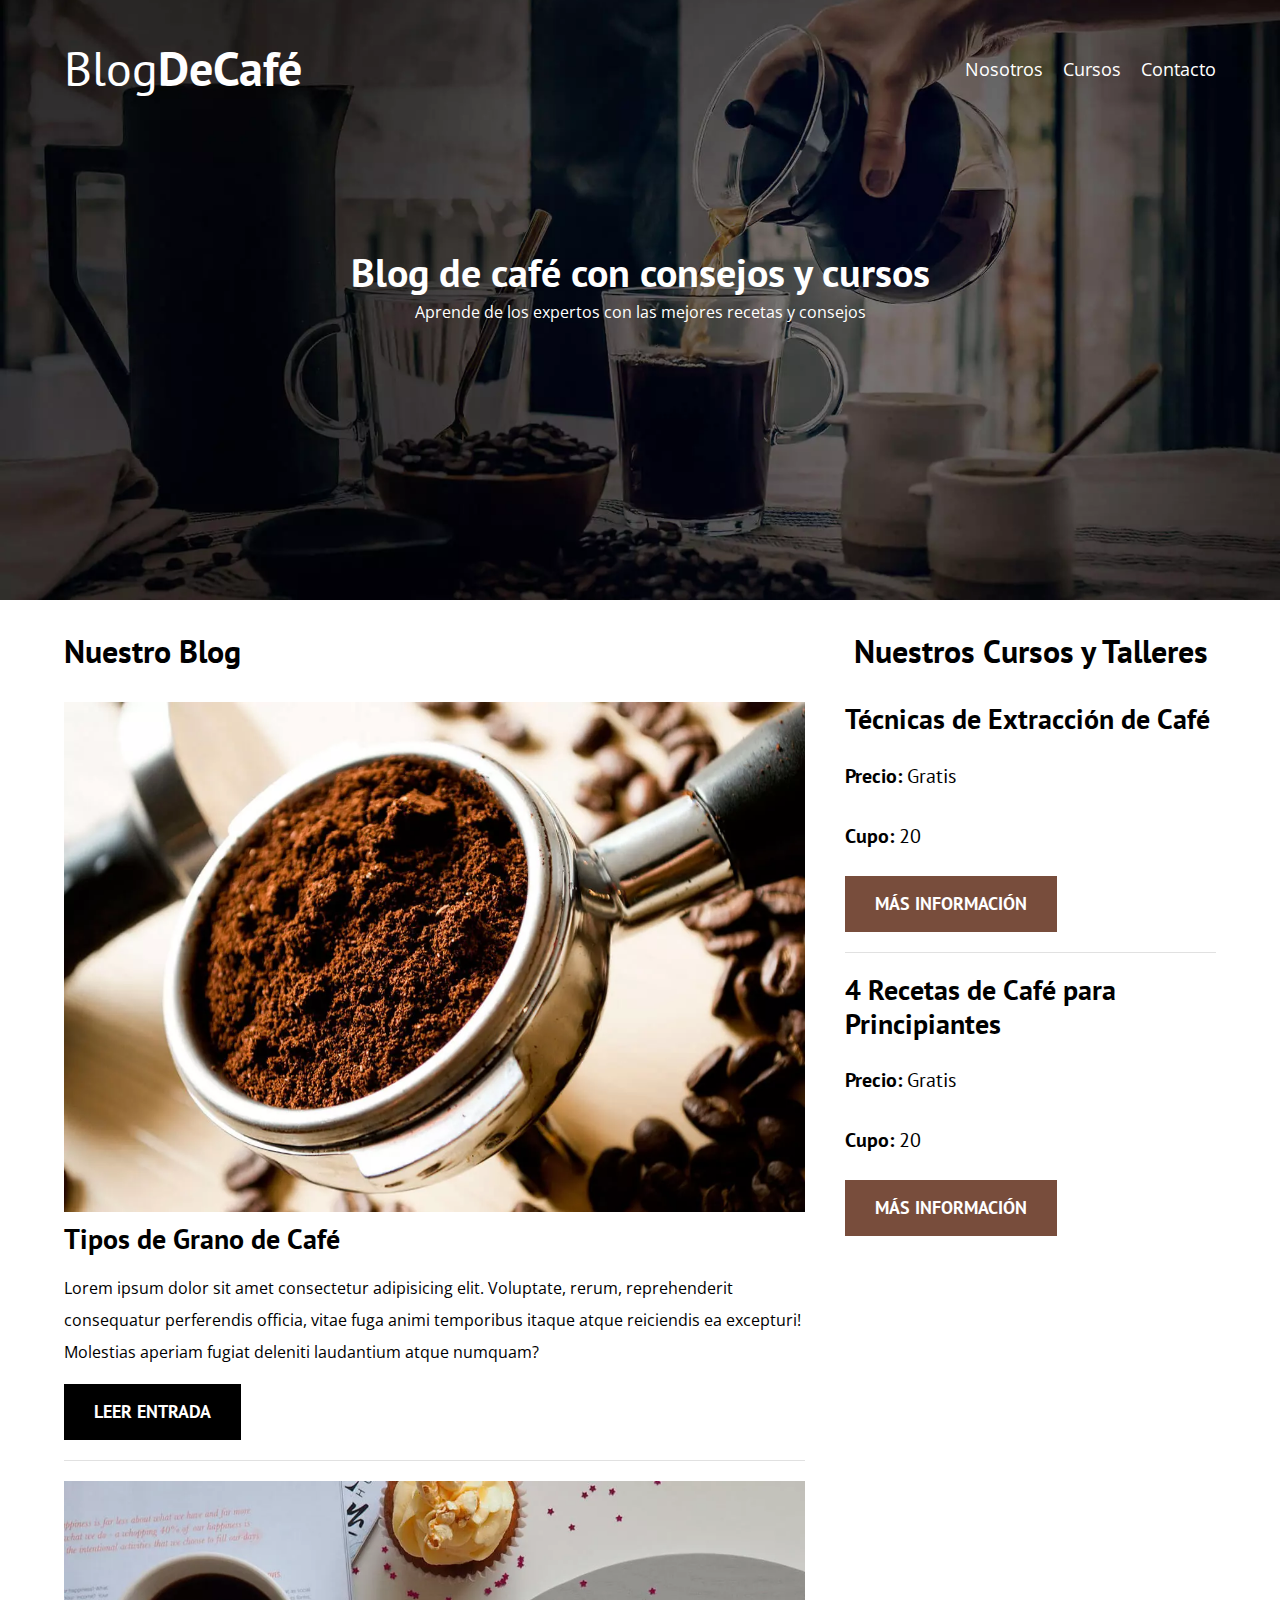
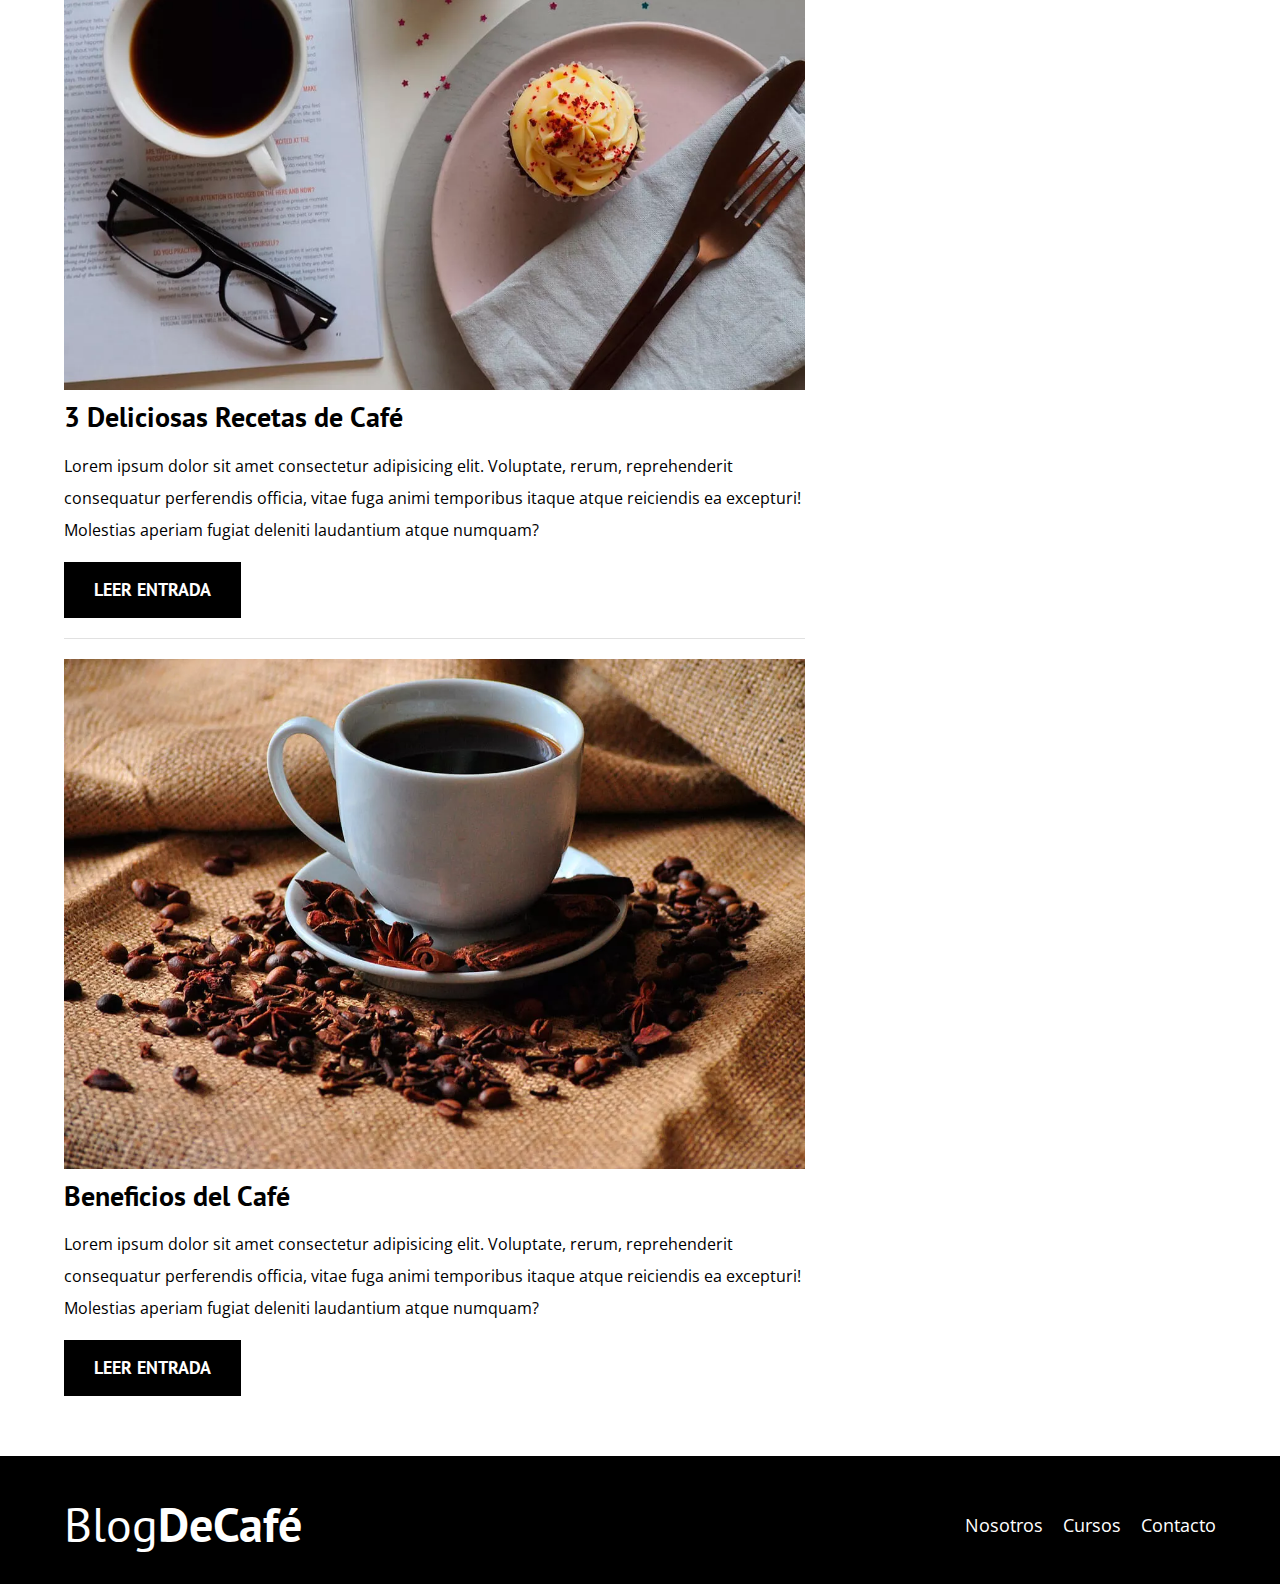
<file: index.html>
<!DOCTYPE html>
<html lang="en">
<head>
    <meta charset="UTF-8">
    <meta name="viewport" content="width=device-width, initial-scale=1.0">
    <title>BlogDeCafé</title>
    <meta name="description" content="Página web de blog de café">

    <!-- Prefetch -->
    <link rel="prefetch" href="nosotros.html" as="document">

    <!-- Preload -->
    <link rel="preload" href="css/normalize.css" as="style">
    <link rel="stylesheet" href="css/normalize.css">

    <link rel="preload" href="https://fonts.googleapis.com/css2?family=Open+Sans&family=PT+Sans:wght@400;700&display=swap"  crossorigin="crossorigin" as="font">
    <link href="https://fonts.googleapis.com/css2?family=Open+Sans&family=PT+Sans:wght@400;700&display=swap" rel="stylesheet">
    
    <link rel="preload" href="css/style.css" as="style">
    <link rel="stylesheet" href="css/style.css">
</head>
<body>

    <header class="header">

        <div class="contenedor">
            <div class="barra">
                <a class="logo" href="index.html">
                    <h1 class="logo__nombre no-margin centrar-texto">Blog<span class="logo__bold">DeCafé</span></h1>
                </a>

                <nav class="navegacion">
                    <a href="nosotros.html" class="navegacion__enlace">Nosotros</a>
                    <a href="cursos.html" class="navegacion__enlace">Cursos</a>
                    <a href="contacto.html" class="navegacion__enlace">Contacto</a>
                </nav>
            </div>
        </div>

        <div class="header__texto">
            <h2 class="no-margin">Blog de café con consejos y cursos</h2>
            <p class="no-margin">Aprende de los expertos con las mejores recetas y consejos</p>
        </div>
    </header>

    <div class="contenedor contenido-principal">
        <main class="blog">
            <h3>Nuestro Blog</h3>

            <article class="entrada">
                <div class="entrada__imagen">
                    <picture>
                        <source loading="lazy"  srcset="img/blog1.webp" type="image/webp">
                        <img loading="lazy" src="img/blog1.jpg" alt="imagen blog"> 
                    </picture>
                </div>

                <div class="entrada__contenido">
                    <h4 class="no-margin">Tipos de Grano de Café</h4>
                    <p>Lorem ipsum dolor sit amet consectetur adipisicing elit. Voluptate, rerum, reprehenderit consequatur perferendis officia, vitae fuga animi temporibus itaque atque reiciendis ea excepturi! Molestias aperiam fugiat deleniti laudantium atque numquam?</p>
                    <a href="entrada.html" class="boton boton--primario">Leer Entrada</a>
                </div>
            </article>

            <article class="entrada">
                <div class="entrada__imagen">
                    <picture>
                        <source loading="lazy"  srcset="img/blog2.webp" type="image/webp">
                        <img loading="lazy" src="img/blog2.jpg" alt="imagen blog"> 
                    </picture>
                </div>

                <div class="entrada__contenido">
                    <h4 class="no-margin">3 Deliciosas Recetas de Café</h4>
                    <p>Lorem ipsum dolor sit amet consectetur adipisicing elit. Voluptate, rerum, reprehenderit consequatur perferendis officia, vitae fuga animi temporibus itaque atque reiciendis ea excepturi! Molestias aperiam fugiat deleniti laudantium atque numquam?</p>
                    <a href="entrada.html" class="boton boton--primario">Leer Entrada</a>
                </div>
            </article>

            <article class="entrada">
                <div class="entrada__imagen">
                    <picture>
                        <source loading="lazy"  srcset="img/blog3.webp" type="image/webp">
                        <img loading="lazy" src="img/blog3.jpg" alt="imagen blog"> 
                    </picture>
                </div>

                <div class="entrada__contenido">
                    <h4 class="no-margin">Beneficios del Café</h4>
                    <p>Lorem ipsum dolor sit amet consectetur adipisicing elit. Voluptate, rerum, reprehenderit consequatur perferendis officia, vitae fuga animi temporibus itaque atque reiciendis ea excepturi! Molestias aperiam fugiat deleniti laudantium atque numquam?</p>
                    <a href="entrada.html" class="boton boton--primario">Leer Entrada</a>
                </div>
            </article>
        </main>
        <aside class="sidebar">
            <h3 class="centrar-texto">Nuestros Cursos y Talleres</h3>

            <ul class="cursos no-padding">
                <li class="widget-curso">
                    <h4 class="no-margin">Técnicas de Extracción de Café</h4>
                    <p class="widget-curso__label">Precio: 
                        <span class="widget-curso__info">Gratis</span>
                    </p>
                    <p class="widget-curso__label">Cupo: 
                        <span class="widget-curso__info">20</span>
                    </p>
                    <a href="entrada.html" class="boton boton--secundario">Más Información</a>
                </li>

                <li class="widget-curso">
                    <h4 class="no-margin">4 Recetas de Café para Principiantes</h4>
                    <p class="widget-curso__label">Precio: 
                        <span class="widget-curso__info">Gratis</span>
                    </p>
                    <p class="widget-curso__label">Cupo: 
                        <span class="widget-curso__info">20</span>
                    </p>
                    <a href="entrada.html" class="boton boton--secundario">Más Información</a>
                </li>
            </ul>
        </aside>
    </div>

    <footer class="footer">
        <div class="contenedor">
            <div class="barra">
                <a class="logo" href="index.html">
                    <h1 class="logo__nombre no-margin centrar-texto">Blog<span class="logo__bold">DeCafé</span></h1>
                </a>

                <nav class="navegacion">
                    <a href="nosotros.html" class="navegacion__enlace">Nosotros</a>
                    <a href="cursos.html" class="navegacion__enlace">Cursos</a>
                    <a href="contacto.html" class="navegacion__enlace">Contacto</a>
                </nav>
            </div>
        </div>
    </footer>
    
    <script src="js/modernizr.js"></script>
</body>
</html>
</file>
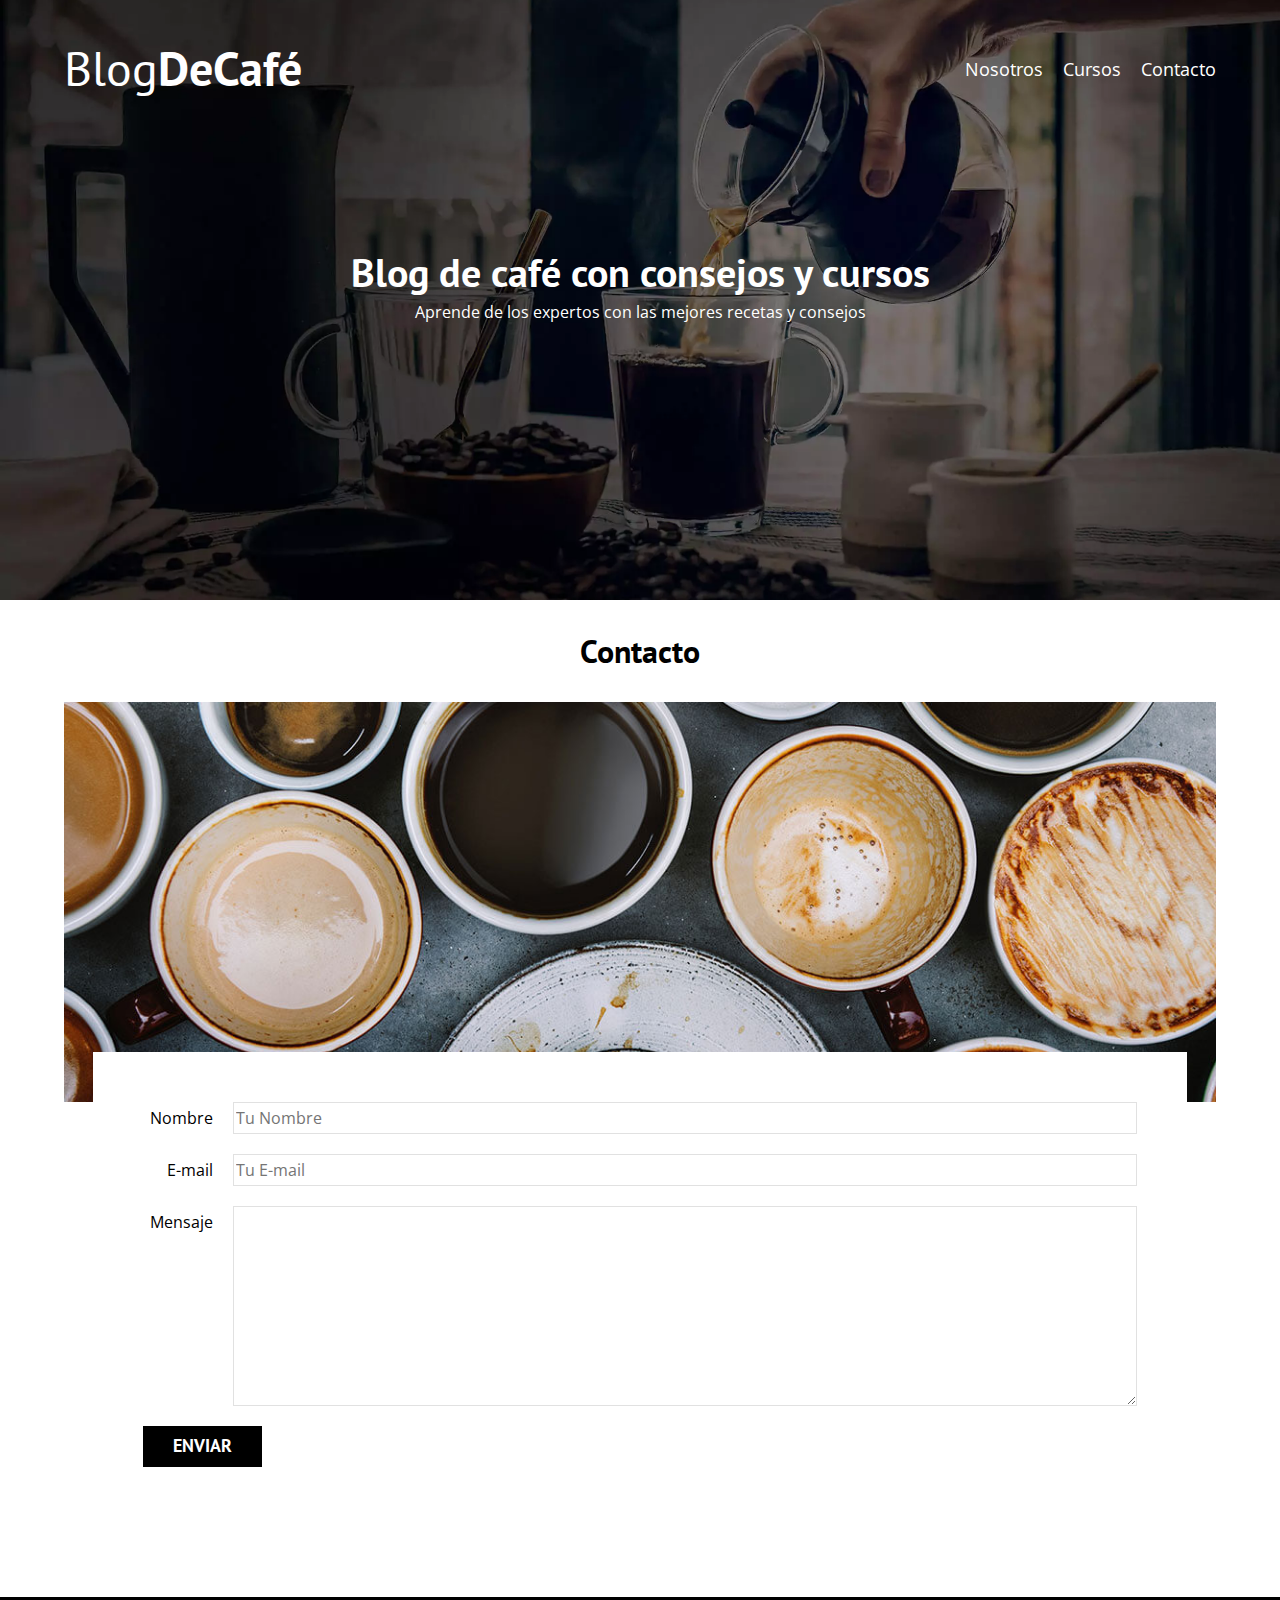
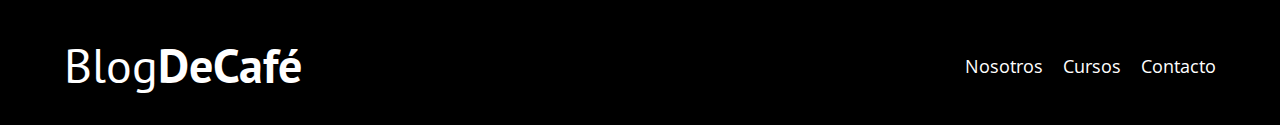
<file: contacto.html>
<!DOCTYPE html>
<html lang="en">
<head>
    <meta charset="UTF-8">
    <meta name="viewport" content="width=device-width, initial-scale=1.0">
    <title>BlogDeCafé</title>
    <link rel="stylesheet" href="css/normalize.css">
    <link href="https://fonts.googleapis.com/css2?family=Open+Sans&family=PT+Sans:wght@400;700&display=swap" rel="stylesheet">
    <link rel="stylesheet" href="css/style.css">
</head>
<body>

    <header class="header">

        <div class="contenedor">
            <div class="barra">
                <a class="logo" href="index.html">
                    <h1 class="logo__nombre no-margin centrar-texto">Blog<span class="logo__bold">DeCafé</span></h1>
                </a>

                <nav class="navegacion">
                    <a href="nosotros.html" class="navegacion__enlace">Nosotros</a>
                    <a href="cursos.html" class="navegacion__enlace">Cursos</a>
                    <a href="contacto.html" class="navegacion__enlace">Contacto</a>
                </nav>
            </div>
        </div>

        <div class="header__texto">
            <h2 class="no-margin">Blog de café con consejos y cursos</h2>
            <p class="no-margin">Aprende de los expertos con las mejores recetas y consejos</p>
        </div>
    </header>

    <main class="contenedor">
        <h3 class="centrar-texto">Contacto</h3>

        <div class="contacto-bg"></div>

        <form class="formulario">
            <div class="campo">
                <label class="campo__label" for="nombre">Nombre</label>
                <input 
                    class="campo__field"
                    type="text" 
                    placeholder="Tu Nombre" 
                    id="nombre"
                >
            </div>
            <div class="campo">
                <label class="campo__label" for="email">E-mail</label>
                <input 
                    class="campo__field"
                    type="email" 
                    placeholder="Tu E-mail" 
                    id="email"
                >
            </div>
            <div class="campo">
                <label class="campo__label" for="mensaje">Mensaje</label>
                <textarea 
                    class="campo__field campo__field--textarea"
                    id="mensaje"
                ></textarea>
            </div>

            <div class="campo">
                <input type="submit" value="Enviar" class="boton boton--primario">
            </div>
        </form>

        
    </main>

    <footer class="footer">
        <div class="contenedor">
            <div class="barra">
                <a class="logo" href="index.html">
                    <h1 class="logo__nombre no-margin centrar-texto">Blog<span class="logo__bold">DeCafé</span></h1>
                </a>

                <nav class="navegacion">
                    <a href="nosotros.html" class="navegacion__enlace">Nosotros</a>
                    <a href="cursos.html" class="navegacion__enlace">Cursos</a>
                    <a href="contacto.html" class="navegacion__enlace">Contacto</a>
                </nav>
            </div>
        </div>
    </footer>
    <script src="js/modernizr.js"></script>
</body>
</html>
</file>
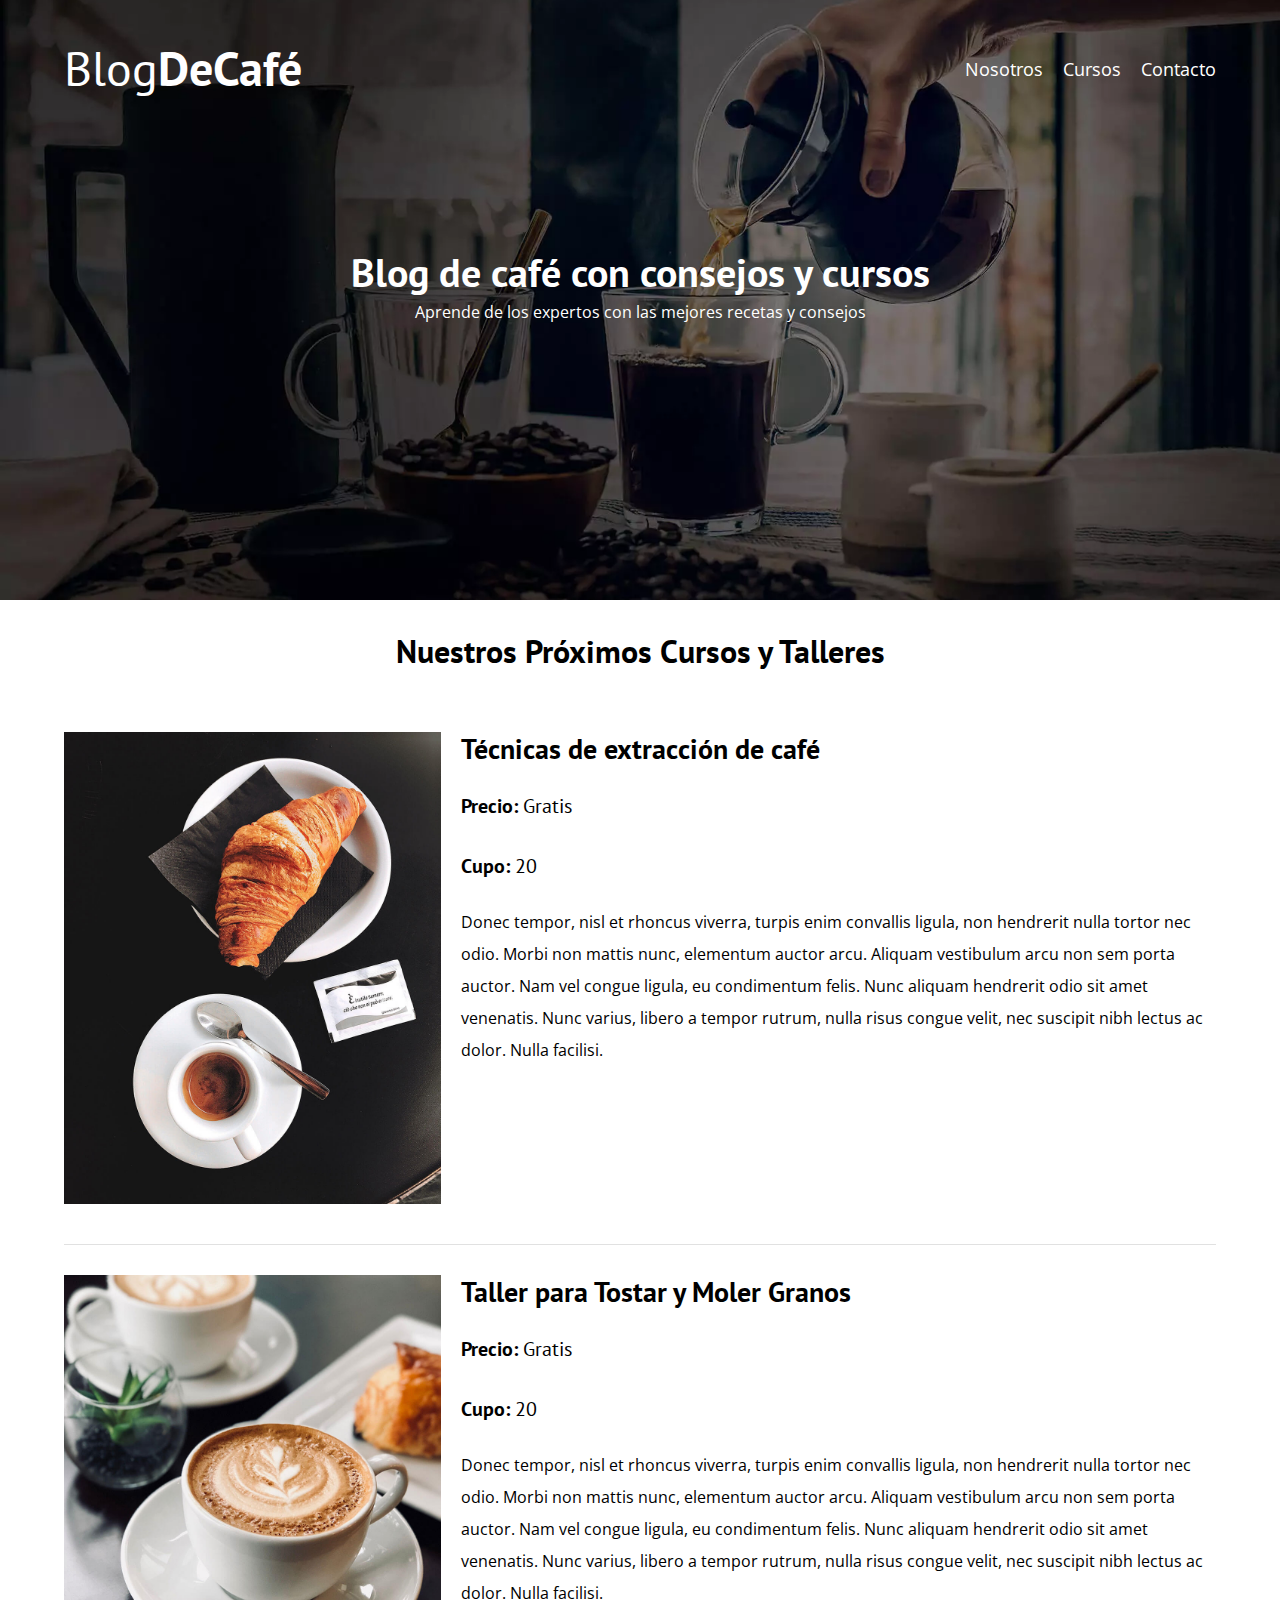
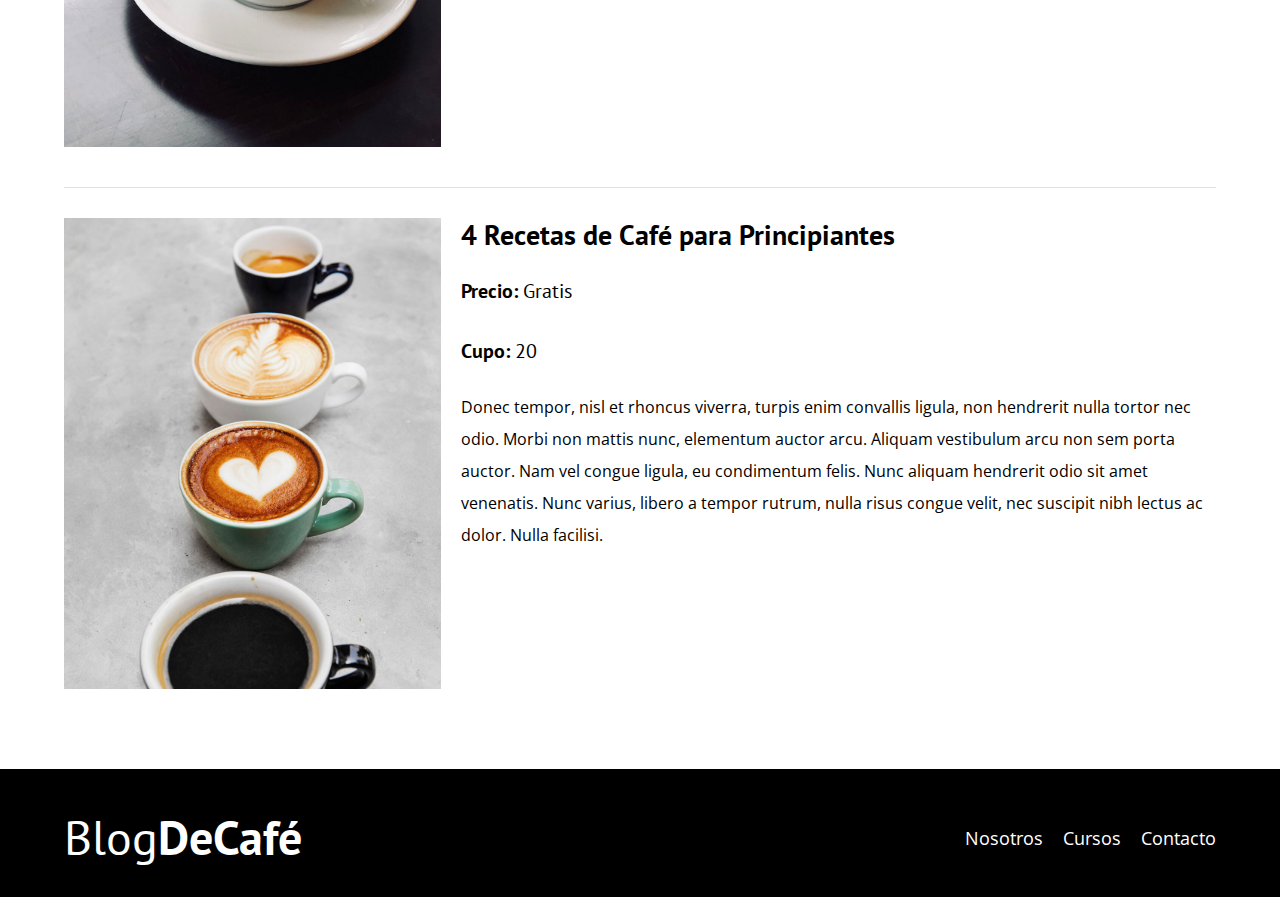
<file: cursos.html>
<!DOCTYPE html>
<html lang="en">
<head>
    <meta charset="UTF-8">
    <meta name="viewport" content="width=device-width, initial-scale=1.0">
    <title>BlogDeCafé</title>
    <link rel="stylesheet" href="css/normalize.css">
    <link href="https://fonts.googleapis.com/css2?family=Open+Sans&family=PT+Sans:wght@400;700&display=swap" rel="stylesheet">
    <link rel="stylesheet" href="css/style.css">
</head>
<body>

    <header class="header">

        <div class="contenedor">
            <div class="barra">
                <a class="logo" href="index.html">
                    <h1 class="logo__nombre no-margin centrar-texto">Blog<span class="logo__bold">DeCafé</span></h1>
                </a>

                <nav class="navegacion">
                    <a href="nosotros.html" class="navegacion__enlace">Nosotros</a>
                    <a href="cursos.html" class="navegacion__enlace">Cursos</a>
                    <a href="contacto.html" class="navegacion__enlace">Contacto</a>
                </nav>
            </div>
        </div>

        <div class="header__texto">
            <h2 class="no-margin">Blog de café con consejos y cursos</h2>
            <p class="no-margin">Aprende de los expertos con las mejores recetas y consejos</p>
        </div>
    </header>

    <main class="contenedor">
        <h3 class="centrar-texto">Nuestros Próximos Cursos y Talleres</h3>

        <div class="curso">
            <div class="curso__imagen">
                <img src="img/curso1.jpg" alt="Imagen del curso">
            </div>
            <div class="curso__informacion">
                <h4 class="no-margin">Técnicas de extracción de café</h4>
                <p class="curso__label">Precio: 
                    <span class="curso__info">Gratis</span>
                </p>
                <p class="curso__label">Cupo: 
                    <span class="curso__info">20</span>
                </p>
                <p class="curso__descripcion">
                    Donec tempor, nisl et rhoncus viverra, turpis enim convallis ligula, non hendrerit nulla tortor nec odio. Morbi non mattis nunc, elementum auctor arcu. Aliquam vestibulum arcu non sem porta auctor. Nam vel congue ligula, eu condimentum felis. Nunc aliquam hendrerit odio sit amet venenatis. Nunc varius, libero a tempor rutrum, nulla risus congue velit, nec suscipit nibh lectus ac dolor. Nulla facilisi.
                </p>
            </div> <!--.curso-informacion-->
        </div> <!--.curso -->

        <div class="curso">
            <div class="curso__imagen">
                <img src="img/curso2.jpg" alt="Imagen del curso">
            </div>
            <div class="curso__informacion">
                <h4 class="no-margin">Taller para Tostar y Moler Granos</h4>
                <p class="curso__label">Precio: 
                    <span class="curso__info">Gratis</span>
                </p>
                <p class="curso__label">Cupo: 
                    <span class="curso__info">20</span>
                </p>
                <p class="curso__descripcion">
                    Donec tempor, nisl et rhoncus viverra, turpis enim convallis ligula, non hendrerit nulla tortor nec odio. Morbi non mattis nunc, elementum auctor arcu. Aliquam vestibulum arcu non sem porta auctor. Nam vel congue ligula, eu condimentum felis. Nunc aliquam hendrerit odio sit amet venenatis. Nunc varius, libero a tempor rutrum, nulla risus congue velit, nec suscipit nibh lectus ac dolor. Nulla facilisi.
                </p>
            </div> <!--.curso-informacion-->
        </div> <!--.curso -->

        <div class="curso">
            <div class="curso__imagen">
                <img src="img/curso3.jpg" alt="Imagen del curso">
            </div>
            <div class="curso__informacion">
                <h4 class="no-margin">4 Recetas de Café para Principiantes</h4>
                <p class="curso__label">Precio: 
                    <span class="curso__info">Gratis</span>
                </p>
                <p class="curso__label">Cupo: 
                    <span class="curso__info">20</span>
                </p>
                <p class="curso__descripcion">
                    Donec tempor, nisl et rhoncus viverra, turpis enim convallis ligula, non hendrerit nulla tortor nec odio. Morbi non mattis nunc, elementum auctor arcu. Aliquam vestibulum arcu non sem porta auctor. Nam vel congue ligula, eu condimentum felis. Nunc aliquam hendrerit odio sit amet venenatis. Nunc varius, libero a tempor rutrum, nulla risus congue velit, nec suscipit nibh lectus ac dolor. Nulla facilisi.
                </p>
            </div> <!--.curso-informacion-->
        </div> <!--.curso -->

        
    </main>

    <footer class="footer">
        <div class="contenedor">
            <div class="barra">
                <a class="logo" href="index.html">
                    <h1 class="logo__nombre no-margin centrar-texto">Blog<span class="logo__bold">DeCafé</span></h1>
                </a>

                <nav class="navegacion">
                    <a href="nosotros.html" class="navegacion__enlace">Nosotros</a>
                    <a href="cursos.html" class="navegacion__enlace">Cursos</a>
                    <a href="contacto.html" class="navegacion__enlace">Contacto</a>
                </nav>
            </div>
        </div>
    </footer>
    <script src="js/modernizr.js"></script>
</body>
</html>
</file>
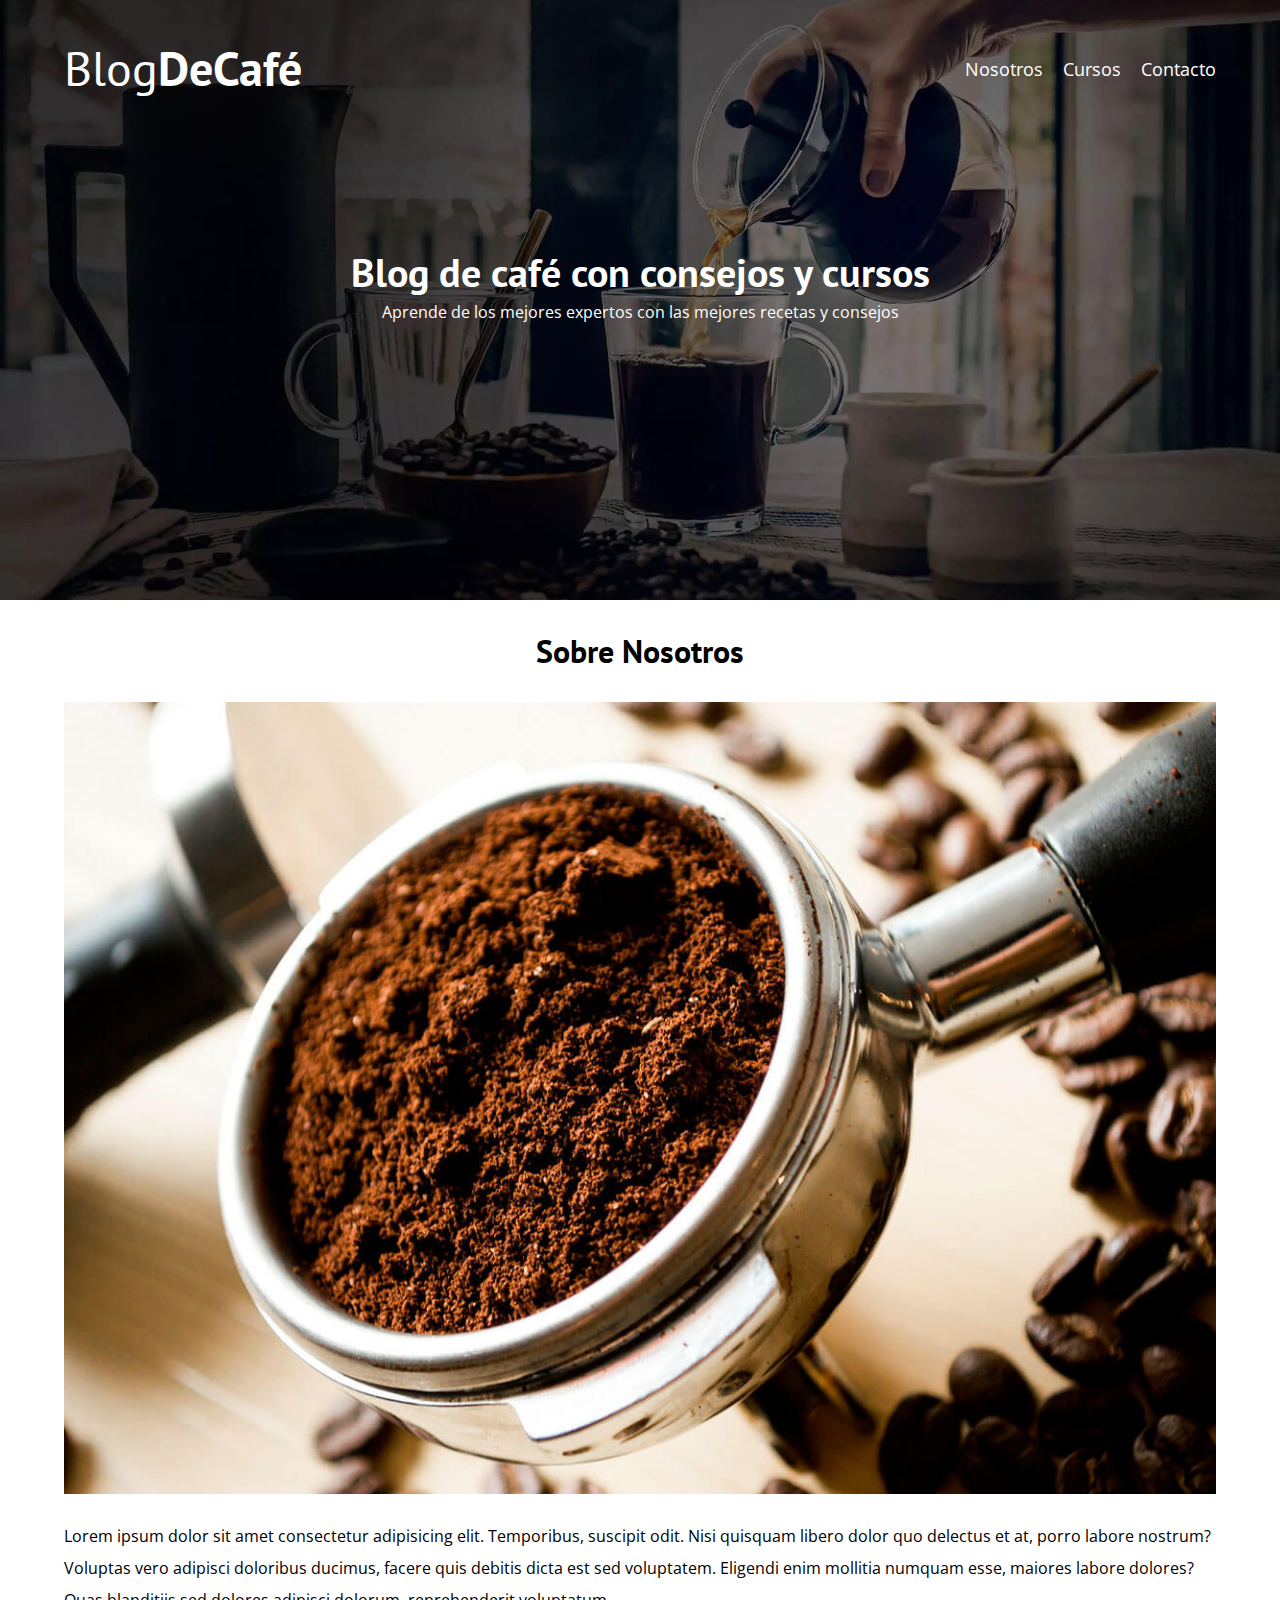
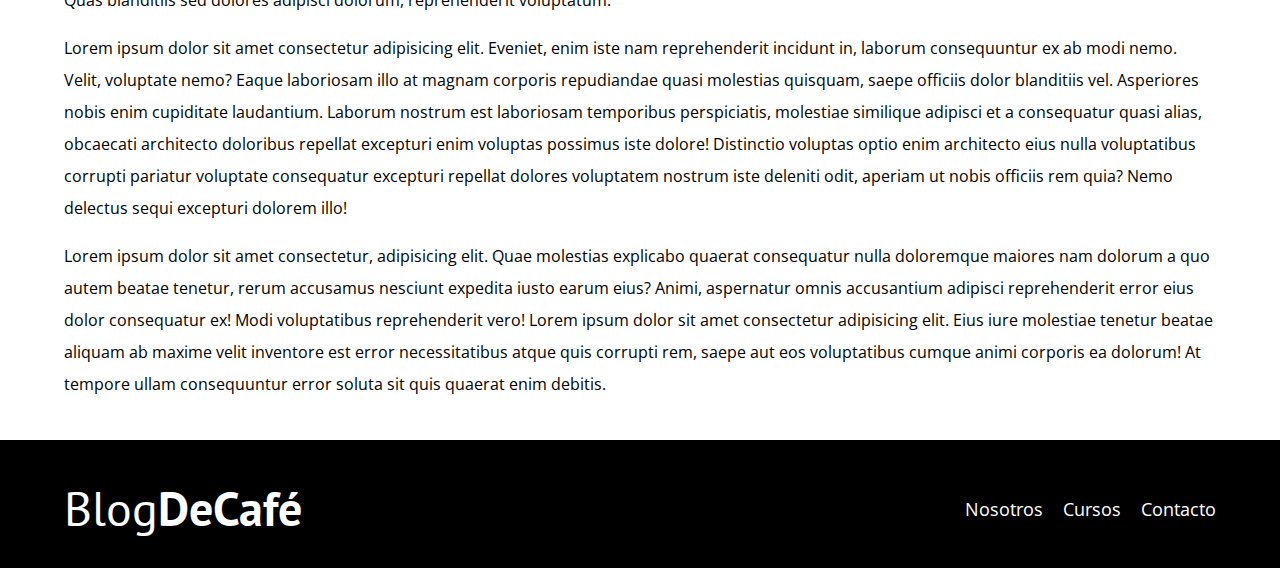
<file: entrada.html>
<!DOCTYPE html>
<html lang="en">
<head>
    <meta charset="UTF-8">
    <meta http-equiv="X-UA-Compatible" content="IE=edge">
    <meta name="viewport" content="width=device-width, initial-scale=1.0">
    <link rel="stylesheet" href="css/normalize.css">
    <!--Sacado de la pagina de google fonts-->
    <link href="https://fonts.googleapis.com/css2?family=Open+Sans:ital@1&family=PT+Sans:wght@400;700&display=swap" rel="stylesheet">
    <link rel="stylesheet" href="css/style.css">
    <title>Cafe Blog</title>
</head>
<body>
    <header class="header">
        <div class="contenedor">
            <div class="barra">
                <a class="logo" href="index.html">
                    <h1 class="logo__nombre no-margin centrar-texto">Blog<span class="logo__bold">DeCafé</span></h1>
                </a>
                <nav class="navegacion">
                    <a href="nosotros.html" class="navegacion__enlace">Nosotros</a>
                    <a href="cursos.html" class="navegacion__enlace">Cursos</a>
                    <a href="contacto.html" class="navegacion__enlace">Contacto</a>
                </nav>
            </div>
        </div>

        <div class="header__texto">
            <h2 class="no-margin">Blog de café con consejos y cursos</h2>
            <p class="no-margin">Aprende de los mejores expertos con las mejores recetas y consejos</p>
        </div>
    </header>

    <main class="contenedor">
        <h3 class="centrar-texto">Sobre Nosotros</h3>
        <img src="img/blog1.jpg" alt="Imagen del Blog">
        <p>
            Lorem ipsum dolor sit amet consectetur adipisicing elit. Temporibus, suscipit odit. Nisi quisquam libero dolor quo delectus et at, porro labore nostrum? Voluptas vero adipisci doloribus ducimus, facere quis debitis dicta est sed voluptatem. Eligendi enim mollitia numquam esse, maiores labore dolores? Quas blanditiis sed dolores adipisci dolorum, reprehenderit voluptatum.
        </p>
        <p>
            Lorem ipsum dolor sit amet consectetur adipisicing elit. Eveniet, enim iste nam reprehenderit incidunt in, laborum consequuntur ex ab modi nemo. Velit, voluptate nemo? Eaque laboriosam illo at magnam corporis repudiandae quasi molestias quisquam, saepe officiis dolor blanditiis vel. Asperiores nobis enim cupiditate laudantium. Laborum nostrum est laboriosam temporibus perspiciatis, molestiae similique adipisci et a consequatur quasi alias, obcaecati architecto doloribus repellat excepturi enim voluptas possimus iste dolore! Distinctio voluptas optio enim architecto eius nulla voluptatibus corrupti pariatur voluptate consequatur excepturi repellat dolores voluptatem nostrum iste deleniti odit, aperiam ut nobis officiis rem quia? Nemo delectus sequi excepturi dolorem illo!
        </p>
        <p>
            Lorem ipsum dolor sit amet consectetur, adipisicing elit. Quae molestias explicabo quaerat consequatur nulla doloremque maiores nam dolorum a quo autem beatae tenetur, rerum accusamus nesciunt expedita iusto earum eius? Animi, aspernatur omnis accusantium adipisci reprehenderit error eius dolor consequatur ex! Modi voluptatibus reprehenderit vero!
            Lorem ipsum dolor sit amet consectetur adipisicing elit. Eius iure molestiae tenetur beatae aliquam ab maxime velit inventore est error necessitatibus atque quis corrupti rem, saepe aut eos voluptatibus cumque animi corporis ea dolorum! At tempore ullam consequuntur error soluta sit quis quaerat enim debitis.
        </p>
    </main>

    <footer class="footer">
        <div class="contenedor">
            <div class="barra">
                <a class="logo" href="index.html">
                    <h1 class="logo__nombre no-margin centrar-texto">Blog<span class="logo__bold">DeCafé</span></h1>
                </a>
                <nav class="navegacion">
                    <a href="nosotros.html" class="navegacion__enlace">Nosotros</a>
                    <a href="cursos.html" class="navegacion__enlace">Cursos</a>
                    <a href="contacto.html" class="navegacion__enlace">Contacto</a>
                </nav>
            </div>
        </div>
    </footer>
    <script src="js/modernizr.js"></script>

    
</body>
</html>
</file>
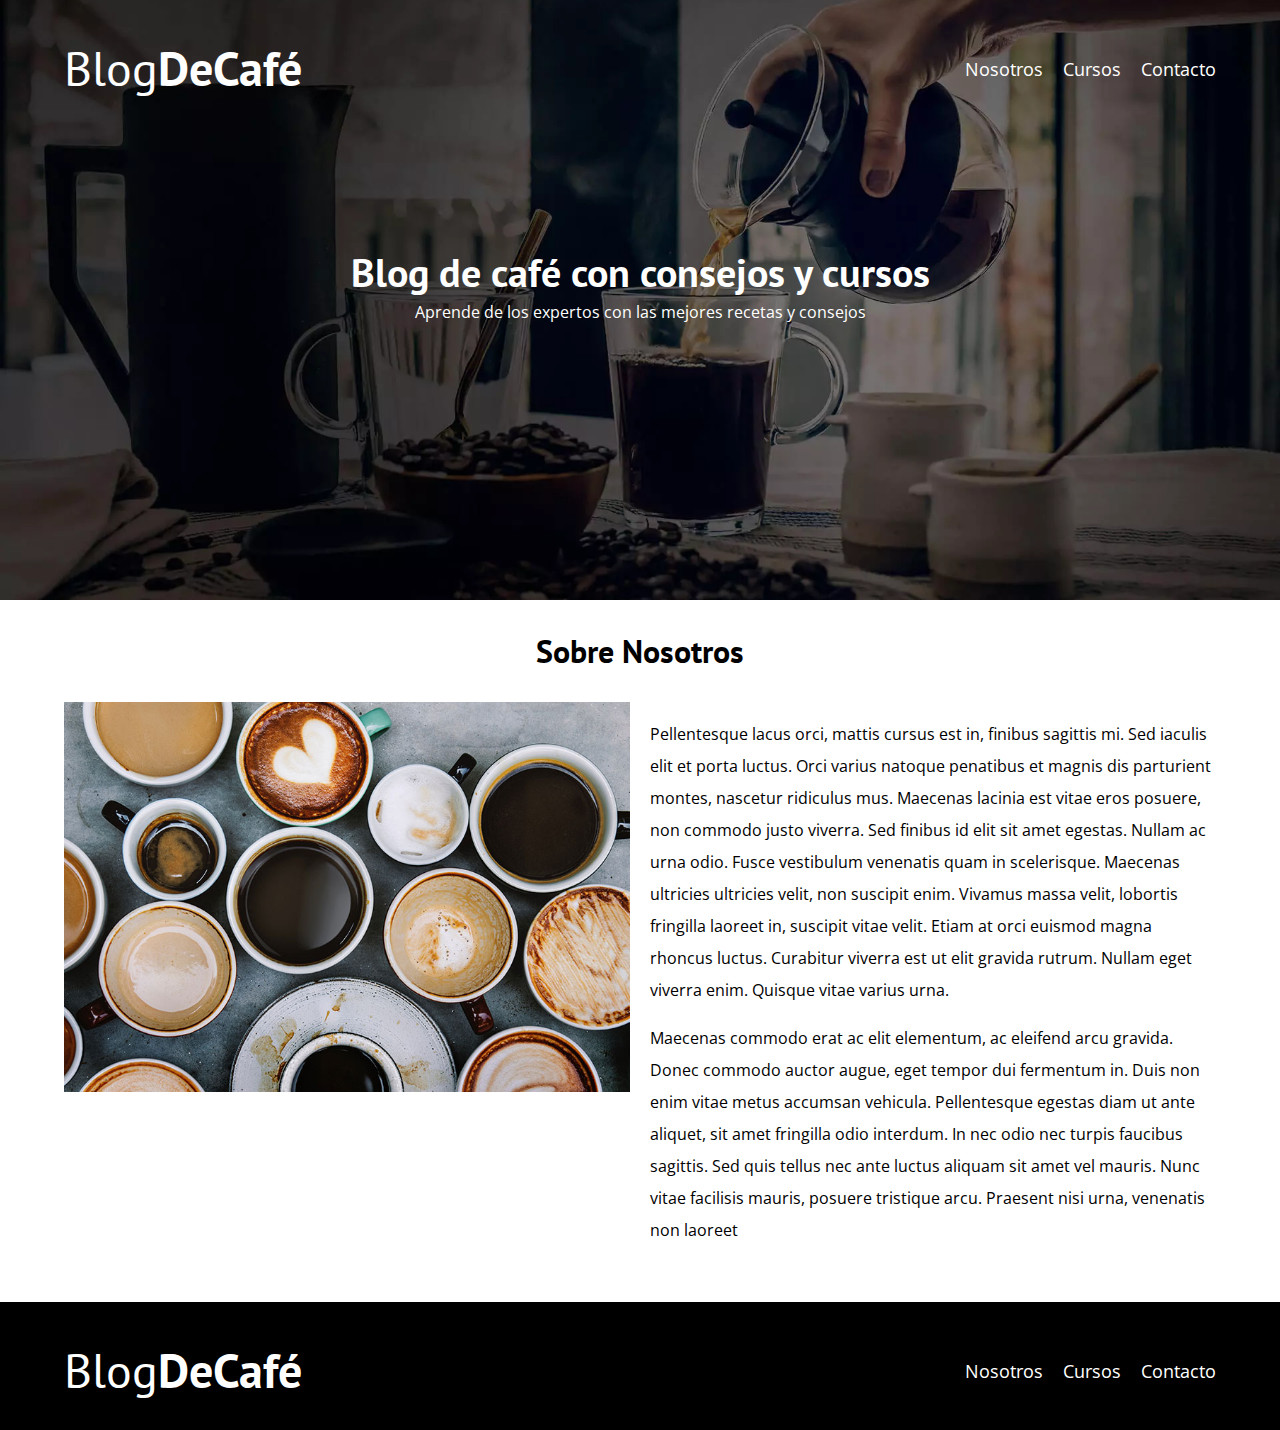
<file: nosotros.html>
<!DOCTYPE html>
<html lang="en">
<head>
    <meta charset="UTF-8">
    <meta name="viewport" content="width=device-width, initial-scale=1.0">
    <title>BlogDeCafé</title>
    <link rel="stylesheet" href="css/normalize.css">
    <link href="https://fonts.googleapis.com/css2?family=Open+Sans&family=PT+Sans:wght@400;700&display=swap" rel="stylesheet">
    <link rel="stylesheet" href="css/style.css">
</head>
<body>

    <header class="header">

        <div class="contenedor">
            <div class="barra">
                <a class="logo" href="index.html">
                    <h1 class="logo__nombre no-margin centrar-texto">Blog<span class="logo__bold">DeCafé</span></h1>
                </a>

                <nav class="navegacion">
                    <a href="nosotros.html" class="navegacion__enlace">Nosotros</a>
                    <a href="cursos.html" class="navegacion__enlace">Cursos</a>
                    <a href="contacto.html" class="navegacion__enlace">Contacto</a>
                </nav>
            </div>
        </div>

        <div class="header__texto">
            <h2 class="no-margin">Blog de café con consejos y cursos</h2>
            <p class="no-margin">Aprende de los expertos con las mejores recetas y consejos</p>
        </div>
    </header>

    <main class="contenedor">
        <h3 class="centrar-texto">Sobre Nosotros</h3>

        <div class="sobre-nosotros">
            <div class="sobre-nosotros__imagen">
                <img src="img/nosotros.jpg" alt="imagen nosotros">
            </div>

            <div class="sobre-nosotros__texto">
                <p>Pellentesque lacus orci, mattis cursus est in, finibus sagittis mi. Sed iaculis elit et porta luctus. Orci varius natoque penatibus et magnis dis parturient montes, nascetur ridiculus mus. Maecenas lacinia est vitae eros posuere, non commodo justo viverra. Sed finibus id elit sit amet egestas. Nullam ac urna odio. Fusce vestibulum venenatis quam in scelerisque. Maecenas ultricies ultricies velit, non suscipit enim. Vivamus massa velit, lobortis fringilla laoreet in, suscipit vitae velit. Etiam at orci euismod magna rhoncus luctus. Curabitur viverra est ut elit gravida rutrum. Nullam eget viverra enim. Quisque vitae varius urna.</p>

                <p>Maecenas commodo erat ac elit elementum, ac eleifend arcu gravida. Donec commodo auctor augue, eget tempor dui fermentum in. Duis non enim vitae metus accumsan vehicula. Pellentesque egestas diam ut ante aliquet, sit amet fringilla odio interdum. In nec odio nec turpis faucibus sagittis. Sed quis tellus nec ante luctus aliquam sit amet vel mauris. Nunc vitae facilisis mauris, posuere tristique arcu. Praesent nisi urna, venenatis non laoreet</p>
            </div>
        </div>
    </main>

    <footer class="footer">
        <div class="contenedor">
            <div class="barra">
                <a class="logo" href="index.html">
                    <h1 class="logo__nombre no-margin centrar-texto">Blog<span class="logo__bold">DeCafé</span></h1>
                </a>

                <nav class="navegacion">
                    <a href="nosotros.html" class="navegacion__enlace">Nosotros</a>
                    <a href="cursos.html" class="navegacion__enlace">Cursos</a>
                    <a href="contacto.html" class="navegacion__enlace">Contacto</a>
                </nav>
            </div>
        </div>
    </footer>
    
    <script src="js/modernizr.js"></script>
</body>
</html>
</file>
<file: css/style.css>
/*selectores globales*/
:root {
    --fuenteHeading: 'PT Sans', sans-serif;
    --fuenteParrafos: 'Open Sans', sans-serif;

    --primario: #784D3C;
    --gris: #e1e1e1;
    --blanco: #ffffff;
    --negro: #000000;
}
html {
    box-sizing: border-box;
    font-size: 62.5%; /* 1 rem = 10px */    
}

*, *:before, *:after {
    box-sizing: inherit;
}
body {
    font-family: var(--fuenteParrafos);
    font-size: 1.6rem;
    line-height: 2;
}

/* Globales*/

.contenedor {
    width: min(90%, 120rem); /**hace que nuestros textos no se vayan hasta las orillas**/
    margin: 0 auto;
}


a {
    text-decoration: none;
}
h1, h2, h3, h4 {
    font-family: var(--fuenteHeading);
    line-height: 1.2;
}
h1 {
    font-size: 4.8rem;
}
h2 {
    font-size: 4rem;
}
h3 {
    font-size: 3.2rem;
}
h4 {
    font-size: 2.8rem;
}
img {
    max-width: 100%;
}

/*Utilidades*/
.no-margin{
    margin:0;
}

.no-padding{
    padding: 0;
}

.centrar-texto{
    text-align: center;
}

/*Header*/
.webp .header{
    background-image: url(../img/banner.webp); /*Si el navegador soporta el formato wbep lo cargo, si no abre jpg*/
}

.no-webp .header{
    background-image: url(../img/banner.jpg);
}

.header{
    height: 60rem;
    background-size:cover;
    background-repeat: no-repeat;
    background-position: center center; /*si reducimos la imagen con formato responsivo, la imagen se centra valores fijos(center center) son vertical y horizontal*/
}

.header__texto{
    text-align: center;
    color: var(--blanco);
    margin-top: 5rem;
}
@media (min-width: 768px){
    .header__texto{
        margin-top: 15rem;
    }
}
.barra{
    padding-top: 4rem;
}

@media (min-width: 768px){
    .barra{
        display: flex;
        justify-content: space-between;
        align-items: center;
    }
}

.logo{
    color: var(--blanco);

}

.logo__nombre{
    font-weight: 400;/*Tipo de letra*/

}

.logo__bold{
    font-weight: 700;/*Tipo de letra*/

}

/*Media es usado para hacer responsivos las paginas cuendo lleguen a 768px en dispositivos moviles*/
@media (min-width: 768px){
    .navegacion{
        display: flex; 
        gap: 2rem;
    }
}

.navegacion__enlace{
    display: block; /*Para que esten uno debajo del otro*/
    text-align: center;
    font-size: 1.8rem;
    color: var(--blanco);
}


@media (min-width: 768px){
    .contenido-principal{
        display: grid;
        grid-template-columns:2fr 1fr ; /*partes de la pantalla-> 2/3 and 1/3*/
        column-gap: 4rem;
    }
}

.entrada{
    border-bottom: 1px solid var(--gris);
    margin-bottom: 2rem; /*para poder ver la linea gris*/
}

.entrada:last-of-type{ /*Eliminar los bordes y los margenes solo en el ultimo*/
    border: none;
    margin-bottom: 0;
}

.boton{
    display: block; /*Para ver el boton completo en dispositivos pequeños*/
    font-family: var(--fuenteHeading);
    color: var(--blanco);
    text-align: center;
    padding: 1rem 3rem;
    font-size: 1.8rem;
    text-transform: uppercase;
    font-weight: 700;
    margin-bottom: 2rem;
    border: none;
}
 
@media (min-width: 768px){
    .boton{
        display: inline-block; /*Elementos de inline no les puedes poner margin no border*/
    }
}
.boton:hover{
    cursor: pointer;
}

.boton--primario{
    background-color: var(--negro);
}

.boton--secundario{ /*Podemos interpretar que -- esta heredando de otra clase*/
    background-color: var(--primario);
}

.cursos{
    list-style: none; /*Para quitar las viñetas*/
}

.widget-curso {
    border-bottom: 1px solid var(--gris);
    margin-bottom: 2rem;
}
.widget-curso:last-of-type {
    border: none;
    margin-bottom: 0;
}

.widget-curso__label{
    font-family: var(--fuenteHeading);
    font-weight: bold; /*podemos usar 700, es lo mismo*/
}

.widget-curso__info {
    font-weight: normal;
}
.widget-curso__label,
.widget-curso__info {
    font-size: 2rem;
}

.footer {
    background-color: var(--negro);
    padding-bottom: 3rem;
    margin-top: 4rem;
}

/** Sobre Nosotros **/
@media (min-width: 768px) {
    .sobre-nosotros {
        display: grid;
        grid-template-columns: repeat(2, 1fr);
        column-gap: 2rem;
    }
}


/*Cursos*/
.curso{
    padding: 3rem 0;
    border-bottom: 1px solid var(--gris);
}

@media (min-width: 768px){
    .curso{
        display:grid;
        grid-template-columns: 1fr 2fr;       /*33.3% 66.7%; -> podemos utilizar porcentage o bien fracciones*/
        column-gap: 2rem;
    }
}
.curso:last-of-type{
    border: none;
}

.curso__label{
    font-family: var(--fuenteHeading);
    font-weight: bold; /*podemos usar 700, es lo mismo*/
}
.curso__info {
    font-weight: normal;
}
.curso__label,
.curso__info {
    font-size: 2rem;
}

/** Contacto **/
.contacto-bg {
    background-image: url(../img/contacto.jpg);
    height: 40rem;
    background-size: cover;
    background-repeat: no-repeat;
}

.formulario {
    background-color: var(--blanco);
    margin: -5rem auto 0 auto;
    width: 95%;
    padding: 5rem;
}
.campo {
    display: flex;
    margin-bottom: 2rem;
}
.campo__label {
    flex: 0 0 9rem;
    text-align: right;
    padding-right: 2rem;
}
.campo__field {
    flex: 1;
    border: 1px solid var(--gris);
}
.campo__field--textarea {
    height: 20rem;
}





    /*Con estilo de flexbox
    .sobre-nosotros{
        display: flex;
        /*gap: 2rem; en caso que el navegador no soperte el gap usamos calc
        justify-content: space-between;
    }
    .sobre-nosotros__texto{
        flex: 0 0 calc(50% - 1rem);
    }
    .sobre-nosotros__imagen{
        flex: 0 0 calc(50% - 1rem);
    }

    /* Usando la funcion cal
    .sobre-nosotros__imagen,
    .sobre-nosotros__texto{
        flex-basis: calc(50% - 1rem); /*Separacion 
    }    
    */

    /*
    Con estilo de Grid
        .sobre-nosotros{
        display: grid;
        grid-template-columns: repeat(2, 1fr);  /*podemos usar -> repeat(2, 50%);   
        column-gap: 2rem;
    }
    */
</file>
